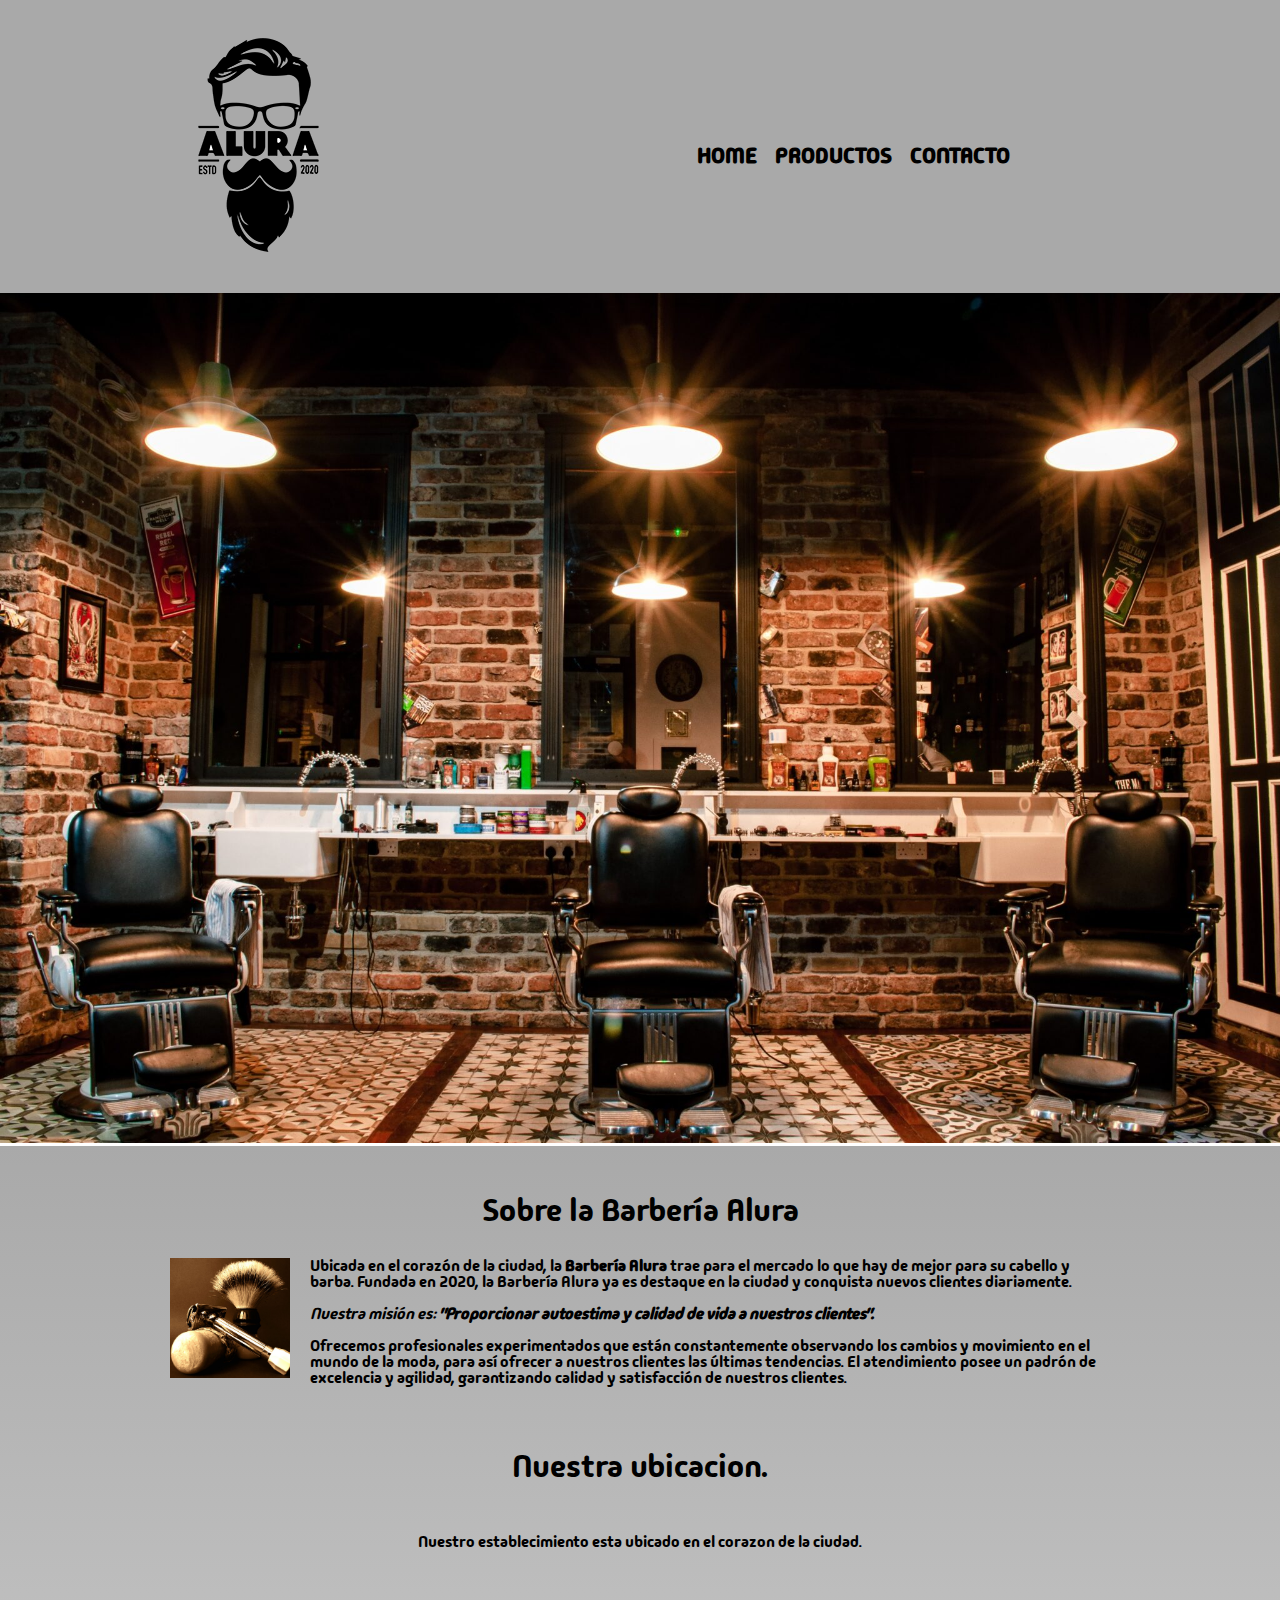
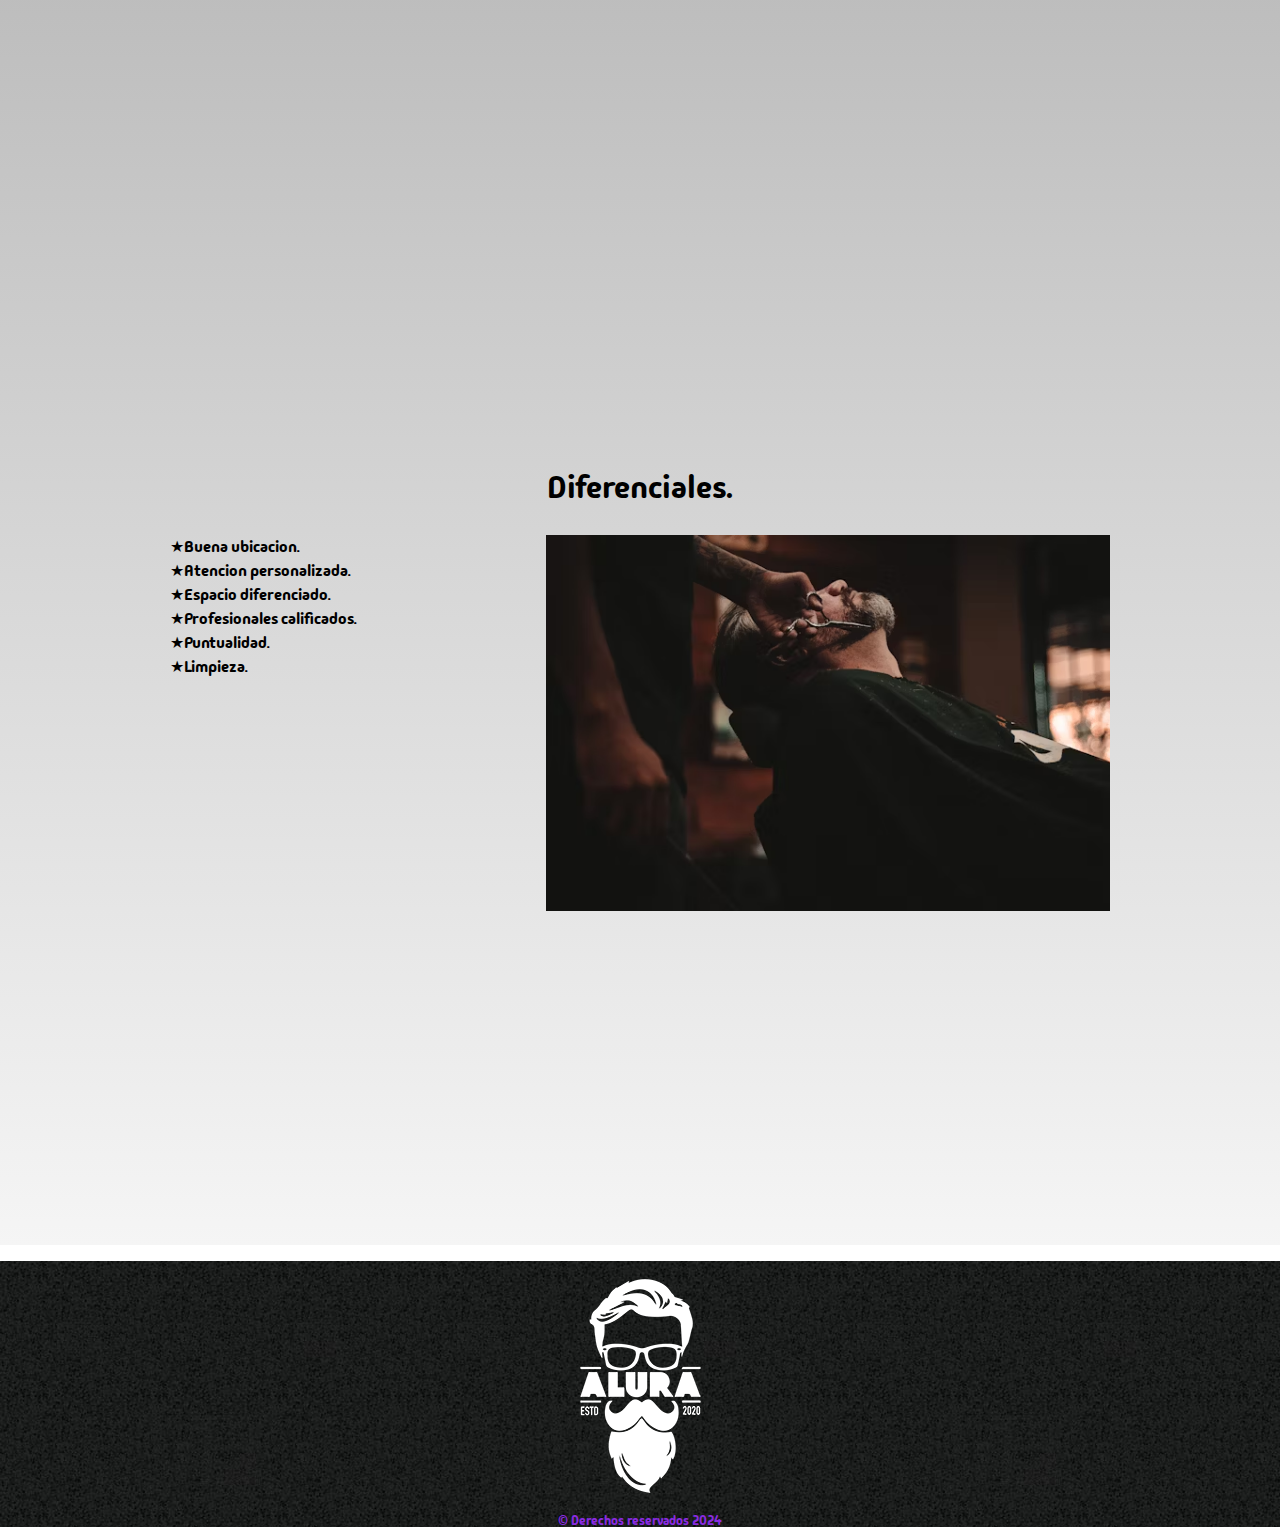
<file: index.html>
<!DOCTYPE html>
<html lang="es">
    <head>
        <meta charset="UTF-8">
            <meta name="vi ewport" content="width=device-width, initial-scale=1.0">
        <meta name="viewport" content="width=device-width">
        <title>barberia alura</title>
        <link rel="stylesheet" href="reset.css">
        <link rel="stylesheet" href="productos.css">
        <link rel="preconnect" href="https://fonts.googleapis.com">
        <link rel="preconnect" href="https://fonts.gstatic.com" crossorigin>
        <link href="https://fonts.googleapis.com/css2?family=Madimi+One&display=swap" rel="stylesheet">
    </head>
    <body>
        <header>
            <div class="caja">
                <h1><img src="imgs/logo.png"></h1>
                <nav>   
                    <ul >
                        <li><a href="index.html">Home</a></li>
                        <li><a href="productos.html">Productos</a></li>
                        <li><a href="contacto.html">Contacto</a></li>
                    </ul>
                </nav> 
            </div>
        </header>
        <main>
            <img id="fondo" class="BANNER" src="imgs/servicios-salon-barberia-2048x1360.jpeg">
        
        </main>
        <main class="cuerpo">
            
          <!-- <div class="contenedor">
                <img id="fondo" src="imgs/servicios-salon-barberia-2048x1360.jpeg">
                <div class="h1"></div>
                <div class="p"></div>
           </div> -->
            
            <section class="fondo"> 
               <section class="texto-principal">
                    <h2 class="titulo-principal">Sobre la Barbería Alura</h2>

                    <img class="utensilios" src="imgs/utensilios[1].jpg" alt="utensilios de un barbero" >  

                    <p>Ubicada en el corazón de la ciudad, la <strong>Barbería Alura</strong> trae para el mercado lo que hay de mejor para su cabello y barba. Fundada en 2020, la Barbería Alura ya es destaque en la ciudad y conquista nuevos clientes diariamente.</p> 

                    <p id="mision"><em>Nuestra misión es: <strong>"Proporcionar autoestima y calidad de vida a nuestros clientes".</strong></em></p>

                    <p>Ofrecemos profesionales experimentados que están constantemente observando los cambios y movimiento en el mundo de la moda, para así ofrecer a nuestros clientes las últimas tendencias. El atendimiento posee un padrón de excelencia y agilidad, garantizando calidad y satisfacción de nuestros clientes.</p> 
                </section>
                
            </section>
                <section class="fondo2">
                    <section class="ubicacionmaps">
                        <h3 class="titulo-principal">Nuestra ubicacion.</h3>
                        <p>Nuestro establecimiento esta ubicado en el corazon de la ciudad.</p>
                        <iframe src="https://www.google.com/maps/embed?pb=!1m14!1m8!1m3!1d1666.6838018708227!2d-76.95919494705811!3d-12.036190076643544!3m2!1i1024!2i768!4f13.1!3m3!1m2!1s0x9105c429f7c6b8ed%3A0x9960c0947a894a0b!2sImmocar!5e0!3m2!1ses-419!2spe!4v1710428065197!5m2!1ses-419!2spe" width="100%" height="450" style="border:0;" allowfullscreen="" loading="lazy" referrerpolicy="no-referrer-when-downgrade"></iframe>
    
                    </section>
                </section>


            
                
            

                    <section class="fondo3">
                        <section class="aspectosDiferenciales">
                            <h3 class="titulo-principal">Diferenciales.</h3>
                            <div class="contenido-diferenciales">
                                <ul class="lista-diferenciales"> 
                                    <li class="items">Buena ubicacion.</li>
                                    <li class="items">Atencion personalizada.</li>
                                    <li class="items">Espacio diferenciado.</li>
                                    <li class="items">Profesionales calificados.</li>
                                    <li class="items">Puntualidad.</li>
                                    <li class="items">Limpieza.</li>
                                </ul><img src="imgs/prueba.jpg" class="imagenDiferencial">
                            </div>
                            
                        </section> 
                    </section>
            
                    <section class="video">
                        <iframe width="100%" height="315" src="https://www.youtube.com/embed/wcVVXUV0YUY?si=39U0AToSdY331odv" title="YouTube video player" frameborder="0" allow="accelerometer; autoplay; clipboard-write; encrypted-media; gyroscope; picture-in-picture; web-share" allowfullscreen></iframe>
                    </section>
        </main>
        
        <footer>
            <img src="imgs/logo-blanco.png">
            <p class="copyright"> &#169 Derechos reservados 2024</p>
        </footer>    
            

    </body>
</html>
</file>
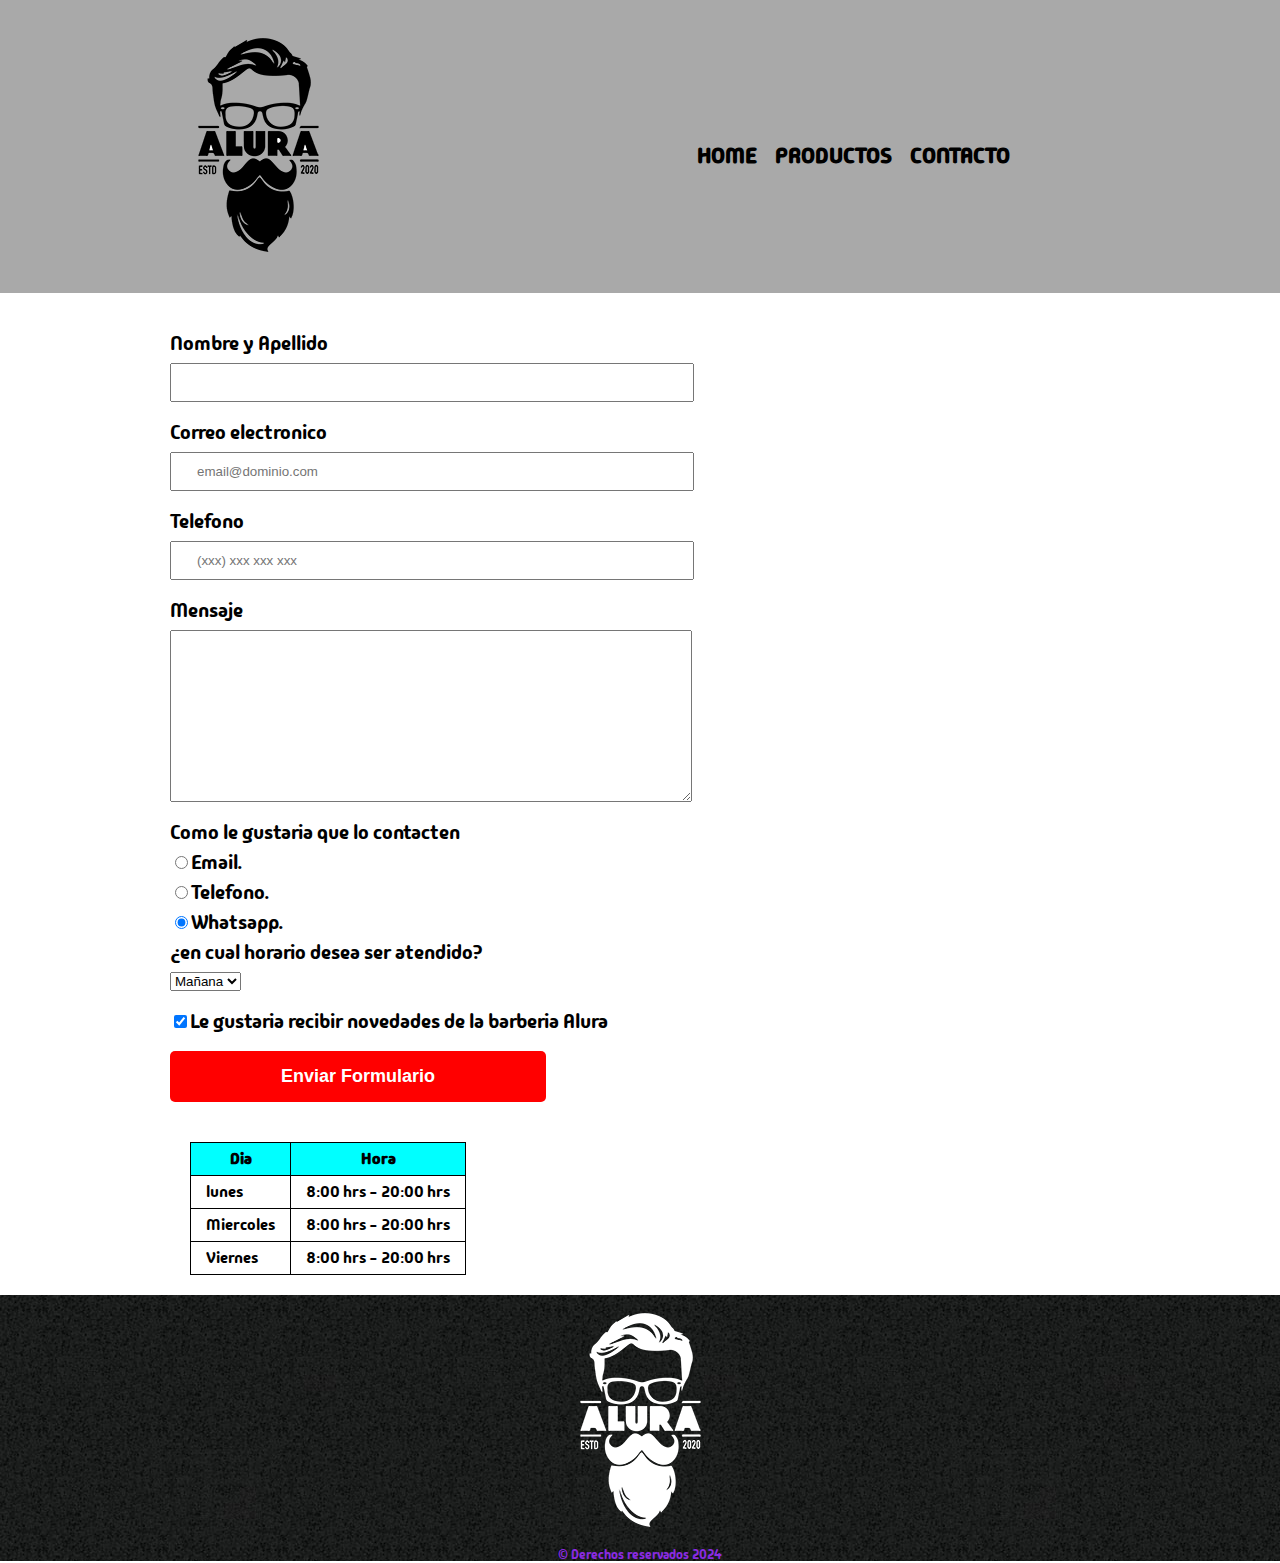
<file: contacto.html>
<!DOCTYPE html>
<html lang="es">
    <head>
        <meta charset="UTF-8">
        <meta name="viewport" content="width=device-width, initial-scale=1.0">
        <link rel="stylesheet" href="reset.css">
        <link rel="stylesheet" href="productos.css">
        <link rel="stylesheet" href="contacto.css">
        <link rel="preconnect" href="https://fonts.googleapis.com">
        <link rel="preconnect" href="https://fonts.gstatic.com" crossorigin>
        <link href="https://fonts.googleapis.com/css2?family=Madimi+One&display=swap" rel="stylesheet">
        <title>Contacto</title>
    </head>
    <body>
        <header>
            <div class="caja">
                <h1><img src="imgs/logo.png" alt="logo de barberia Alura"></h1>
                <nav>   
                    <ul >
                        <li><a href="index.html">Home</a></li>
                        <li><a href="productos.html">Productos</a></li>
                        <li><a href="contacto.html">Contacto</a></li>
                    </ul>
                </nav> 
            </div>
                    
        </header> 
        <main>
            <form >
                <label for="nombreyapellido">Nombre y Apellido</label>
                <input type="text" id="nombreyapellido" class="input-patron" required>  
                
                <label for="correoelectronico">Correo electronico</label>
                <input type="email" id="correoelectronico" class="input-patron" required placeholder="email@dominio.com">
                
                <label for="telefono">Telefono</label>
                <input type="tel" id="telefono" class="input-patron" required placeholder="(xxx) xxx xxx xxx">
                
                <label for="mensaje">Mensaje</label>
                <textarea id="mensaje" cols="70" rows="10" class="input-patron" required></textarea>
                <fieldset>
                    <legend>Como le gustaria que lo contacten</legend>

                    <label for="radio-email"><input type="radio" value="email" id="email" name="contacto" >Email.</label>
                    

                    <label for="radio-telefono"><input type="radio" value="telefono" id="telefono" name="contacto">Telefono.</label>
                    

                    <label for="radio-whatsapp"><input type="radio" value="whatsapp" id="whatsapp" name="contacto" checked>Whatsapp.</label>
                    

                </fieldset>

                <fieldset>
                        <legend>¿en cual horario desea ser atendido?</legend>
                    <select >
                        <option >Mañana</option>
                        <option >Tarde</option>
                        <option >Noche</option>
                    </select>

                </fieldset>

                

                <label class="checkbox"><input type="checkbox" checked>Le gustaria recibir novedades de la barberia Alura</label>
             
               
                <input type="submit" value="Enviar Formulario" class="enviar">

            </form>
            <table>
                <thead>
                    <tr>
                        <th>Dia</th>
                        <th>Hora</th>
                    </tr>
                </thead>
                <tbody>
                    <tr>
                        <td>lunes</td>
                        <td>8:00 hrs - 20:00 hrs</td>
                    </tr>
                    <tr>
                        <td>Miercoles</td>
                        <td>8:00 hrs - 20:00 hrs</td>
                    </tr>
                    <tr>
                        <td>Viernes</td>
                        <td>8:00 hrs - 20:00 hrs</td>
                    </tr> 
                </tbody>
                              
            </table>
        </main> 
        <footer>
            <img src="imgs/logo-blanco.png" alt="logo de barberia Alura">
            <p class="copyright"> &#169 Derechos reservados 2024</p>
        </footer>
    </body>
</html>
</file>
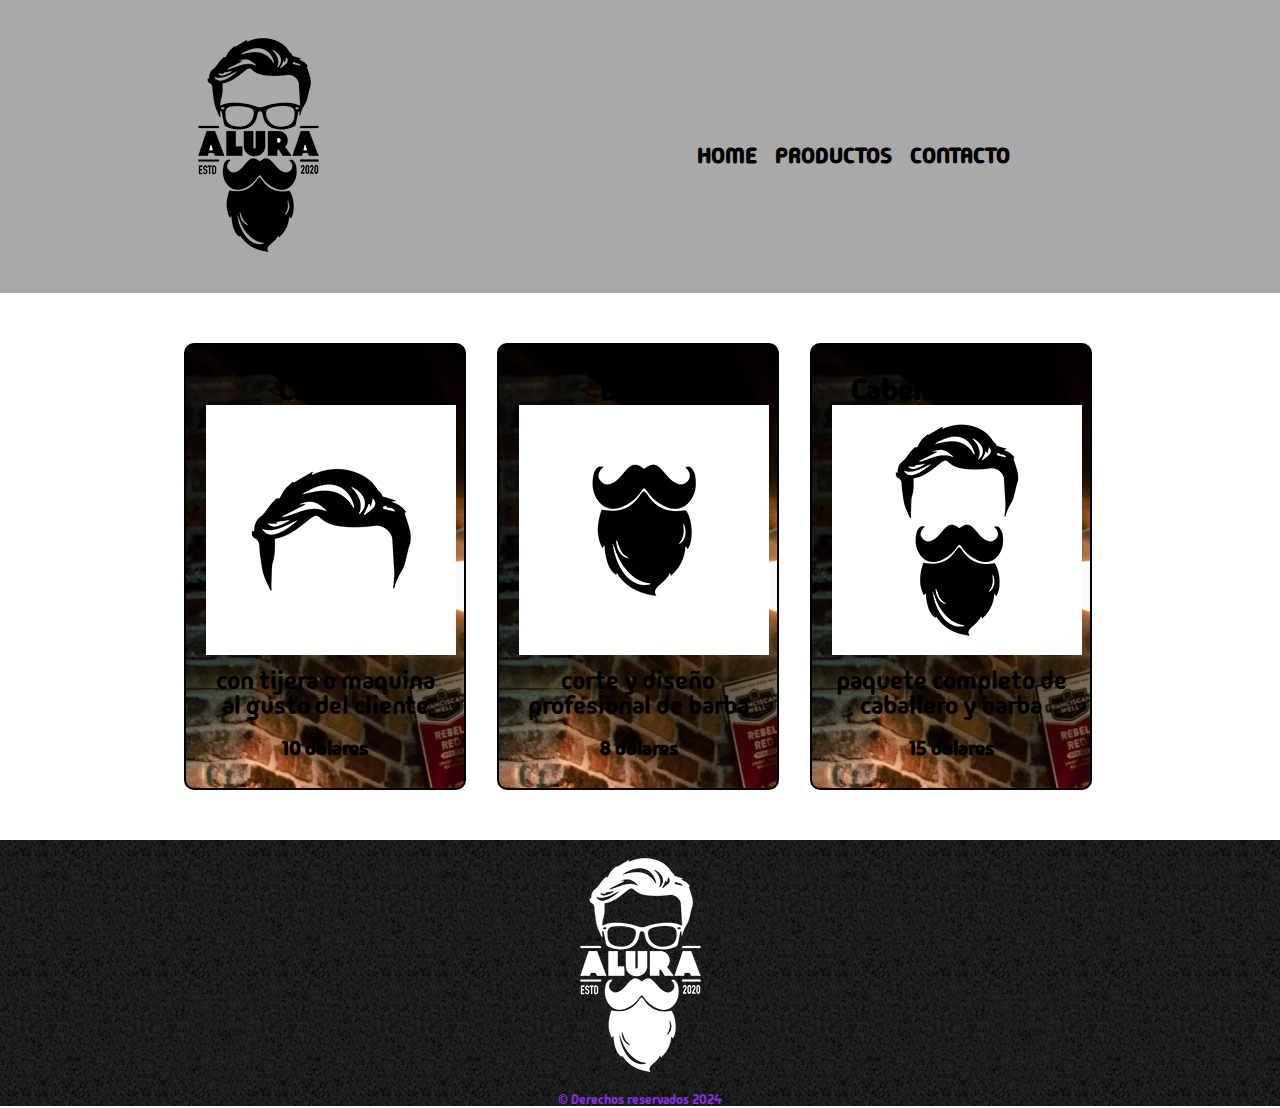
<file: productos.html>
<!DOCTYPE html>
<html lang="es">
    <head>
        <meta charset="UTF-8">
        <meta name="viewport" content="width=device-width, initial-scale=1.0">
        <link rel="stylesheet" href="reset.css">
        <link rel="stylesheet" href="productos.css">
        <link rel="preconnect" href="https://fonts.googleapis.com">
        <link rel="preconnect" href="https://fonts.gstatic.com" crossorigin>
        <link href="https://fonts.googleapis.com/css2?family=Madimi+One&display=swap" rel="stylesheet">
        <title>Productos</title>
    </head>
    <body>
        <header>
            <div class="caja">
                <h1><img src="imgs/logo.png"></h1>
                <nav>   
                    <ul >
                        <li><a href="index.html">Home</a></li>
                        <li><a href="productos.html">Productos</a></li>
                        <li><a href="contacto.html">Contacto</a></li>
                    </ul>
                </nav> 
            </div>
                
        </header>   
        <main>
            <ul class="listaDeProductos">   
                <li>
                    <h2>Cabello</h2>
                    <img src="imgs/cabello.jpg" >
                    <p class="producto-descripcion">con tijera o maquina al gusto del cliente</p>
                    <p class="producto-precio">10 dolares</p>              
                </li>
                <li>
                    <h2>Barba</h2>
                    <img src="imgs/barba.jpg" >
                    <p class="producto-descripcion">corte y diseño profesional de barba</p>
                    <p class="producto-precio">8 dolares</p>
                </li>
                <li> 
                    <h2>Cabello + barba</h2>
                    <img src="imgs/cabello+barba.jpg" >
                    <p class="producto-descripcion">paquete completo de caballero y barba</p>
                    <p class="producto-precio">15 dolares</p>
                </li>
            </ul>    
        </main>
        <footer>
            <img src="imgs/logo-blanco.png">
            <p class="copyright"> &#169 Derechos reservados 2024</p>
        </footer>
    </body>
</html>
</file>
<file: productos.css>
body{
    
    font-family: "Madimi One", sans-serif;
    font-weight: 400;
    font-style: normal;
        
      
}
header{
    background-color: darkgray;
    padding: 20px;
}
.caja{
    width: 940px;
    position: relative;
    margin: 0 auto;
}
nav{
    position: absolute;
    top: 125px;
    right: 100px;
}
nav li{
 display: inline;
 margin: 0 0 0 15px;
}
nav a{
    text-transform: uppercase;
    color: black;
    font-weight: bold;
    font-size: 22px;
    text-decoration: none;
}
nav a:hover{
    color: chartreuse;
    text-decoration: underline;
}

.listaDeProductos{
    width: 940px;
    margin: 0 auto;
    padding: 50px;
}
.listaDeProductos li {
    display: inline-block;
    text-align: center;
    width: 30%;
    vertical-align: top;
    margin: 0 1.5%;
    padding:30px 20px;
    box-sizing: border-box; 
    border: 2px solid black;
    border-radius: 10px ;
    background: url(imgs/servicios-salon-barberia-2048x1360.jpeg);
}

.listaDeProductos li:hover{
    border-color: chartreuse;
}
.listaDeProductos li:active{
    border-color:crimson;
}

.listaDeProductos h2{
    font-size: 30px;
    font-weight: bold;
}
.listaDeProductos li:hover h2{
    font-size: 40px;
}


.producto-descripcion{
    font-size: 25px;
    margin-top: 10px;
}
.producto-precio{
    font-size: 20px;
    font-weight: bold;
    margin-top: 20px;
}
footer{
    text-align: center;
    background:url(imgs/bg.jpg);
}
.copyright{
    font-size: 13px;
    color: blueviolet;    
}
/*ESTA PARTE ES  PARA INDEX*/
                                /*ESTA PARTE ES  PARA INDEX*/
                                                                /*ESTA PARTE ES  PARA INDEX*/
                                                
                                                
                                                
                                                    .cuerpo{
    background: linear-gradient(darkgray,whitesmoke);
}
.BANNER{
    width: 100%;
}
/*.cuerpo {
    width: 940px;
    margin: 0 auto;
}*/


.titulo-principal{
    text-align: center;
    font-size: 2em;
    margin: 0 0 1em;
    clear: left;
    /*color:rgba(250, 0, 0,0.3)*/
    /*text-shadow: 2px 2px red;*/
}


/*.fondo{
    background: darkgray;
}*/
.texto-principal{
    padding: 3em 0;
    width: 940PX;
    margin: 0 auto;

}
.texto-principal p{

    margin: 0 0 1em;

}
.texto-principal strong{
    font-weight: bold;
}
.texto-principal em{
    font-style: italic;
}
.utensilios{
    width: 120px;
    float: left;
    margin: 0px 20px 20px 0px;
}
                        /*ubicacion*/
/*.fondo2{
    background:linear-gradient(darkgray,whitesmoke);
}*/
.ubicacionmaps{
    padding:0px 0px 3em 0px;
    width: 940px;
    margin: 0 auto;
}
.ubicacionmaps p{
    padding: 20px;
    text-align: center;
}
                            /* DIFERENCIALES*/
.aspectosDiferenciales{
    width: 940px;
    margin: 0 auto;
 
}
/*.fondo3{
    background:whitesmoke;
}
*/
.lista-diferenciales{
    width: 40%;
    display: inline-block;
}
.items{
    line-height: 1.5;

}
.items:before{
    content: "★";
}
.items :first-child{
    font-weight: bold;
}
.imagenDiferencial{
    width: 60%;
   vertical-align: top;
   
}
.imagenDiferencial:hover{
    opacity: 0.3;
    transition:400ms;
    box-shadow: 10px 10px 10px 12px black
}
                            /*VIDEO*/
.video{
    width: 560px;
    margin: 1em auto;
}

@media screen and (max-width:480px) {
    /*body{
        background: red;*/
    nav{
        position: static;
        /* en este punto se ajusta para que el texto del menu se ponga debajo del logo*/
        text-align: center;
    }
    
    h1{
        text-align: center;/* aqui se centro la imagen del logo*/
    }
    .caja,.texto-principal,.ubicacionmaps,.aspectosDiferenciales,.video{
        width: auto;
    }

}
</file>
<file: contacto.css>
body{
    
    font-family: "Madimi One", sans-serif;
    font-weight: 400;
    font-style: normal;
  
  
}
main{
    width: 940px;
    margin: 0 auto;
    
}
form{
margin: 40px 0;
}
form label,form legend{
    display: block;
    font-size: 20px;
    margin: 0 0 10px;

}
.input-patron{
    display: block;
    margin: 0 0 20px;
    padding: 10px 25px;
    width: 50%;
}
.checkbox{
    margin: 20px 0; /* vertical 20 px (arriba y abajo) y horizontal(lados) 0 px */
}
.enviar{
    width: 40%;
    padding: 15px 0;
    font-size: 18px;
    font-weight: bold;
    color: white;
    background: red;
    border: none;
    border-radius: 5px;
    transition: 2s all;
    cursor: pointer;
    

}
.enviar:hover{
    background: purple;
    transform: scale(1.2)rotate(720deg);
}    
table{
    margin: 20px 20px;
}
thead{
    background: cyan;
    color: black;
    font-weight: bold;
}
td,th{
    border: 1px solid black;
    padding: 8px 15px;
}
</file>
